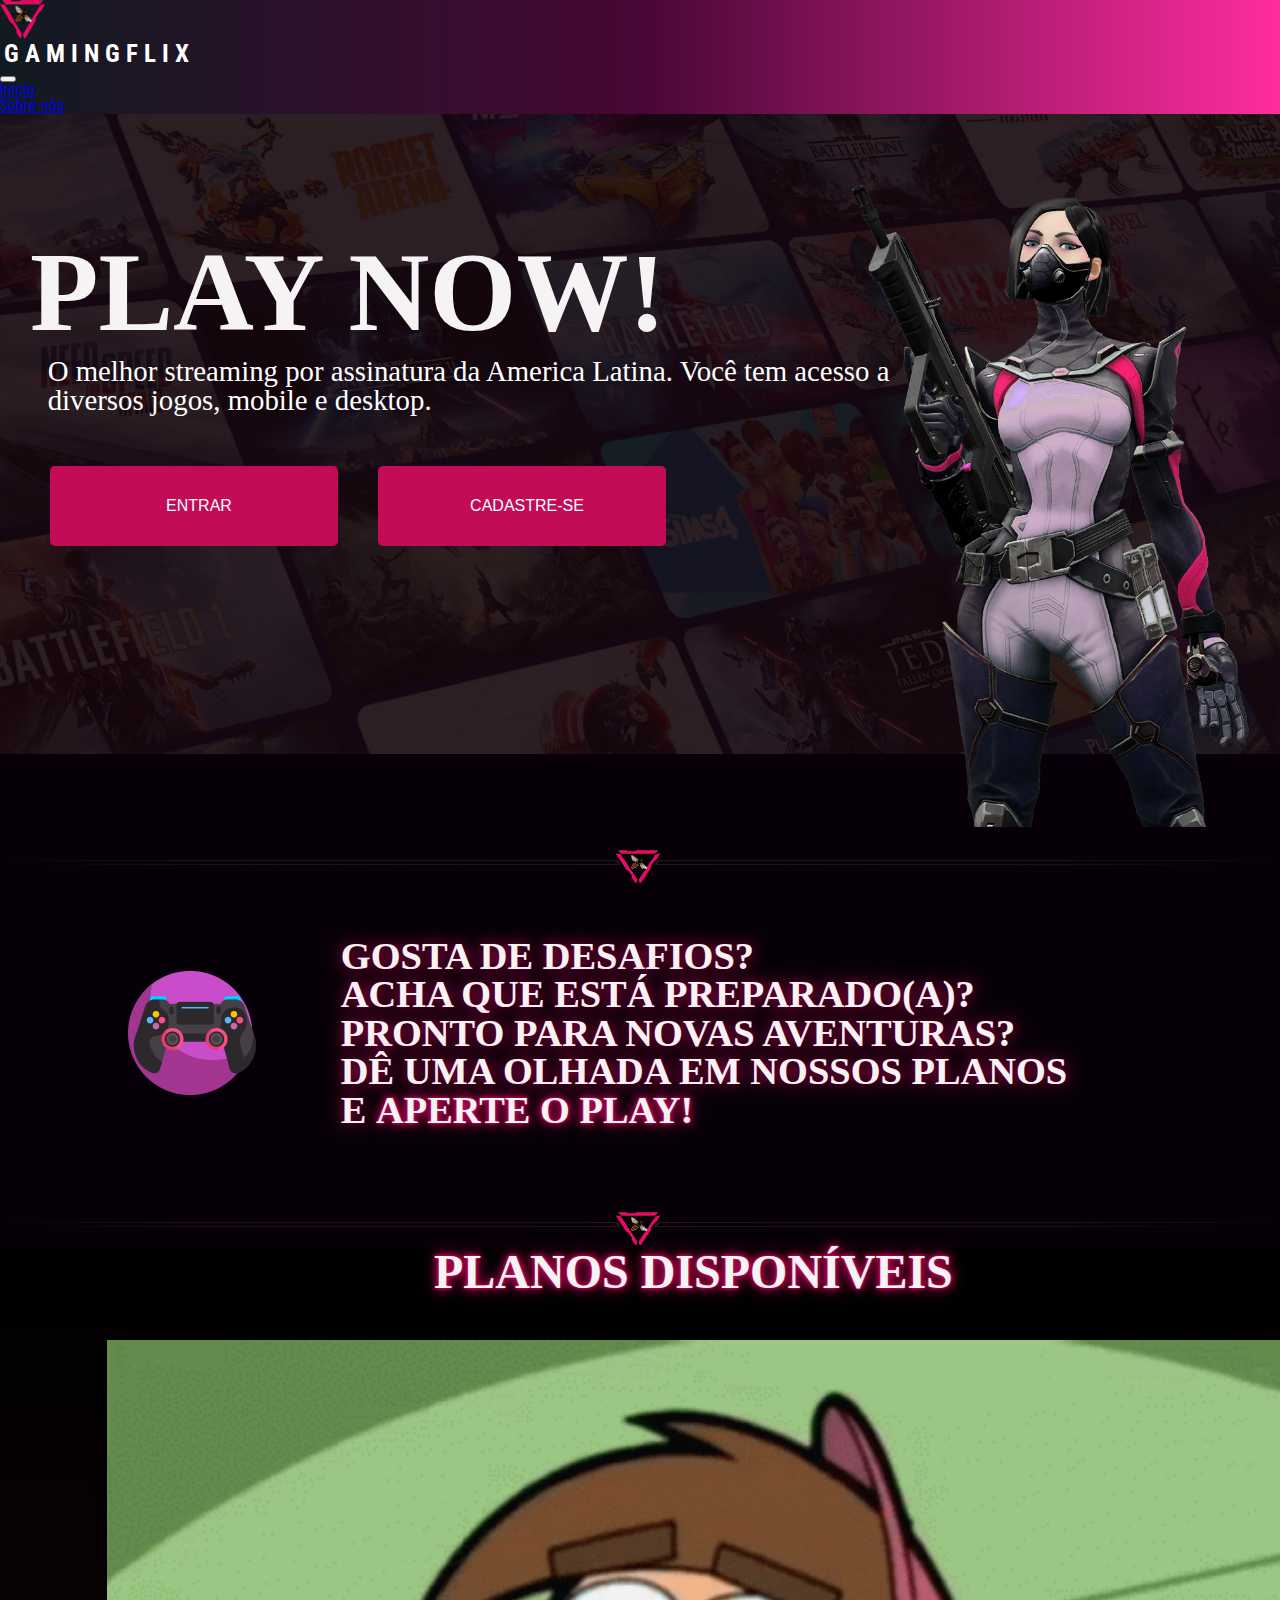
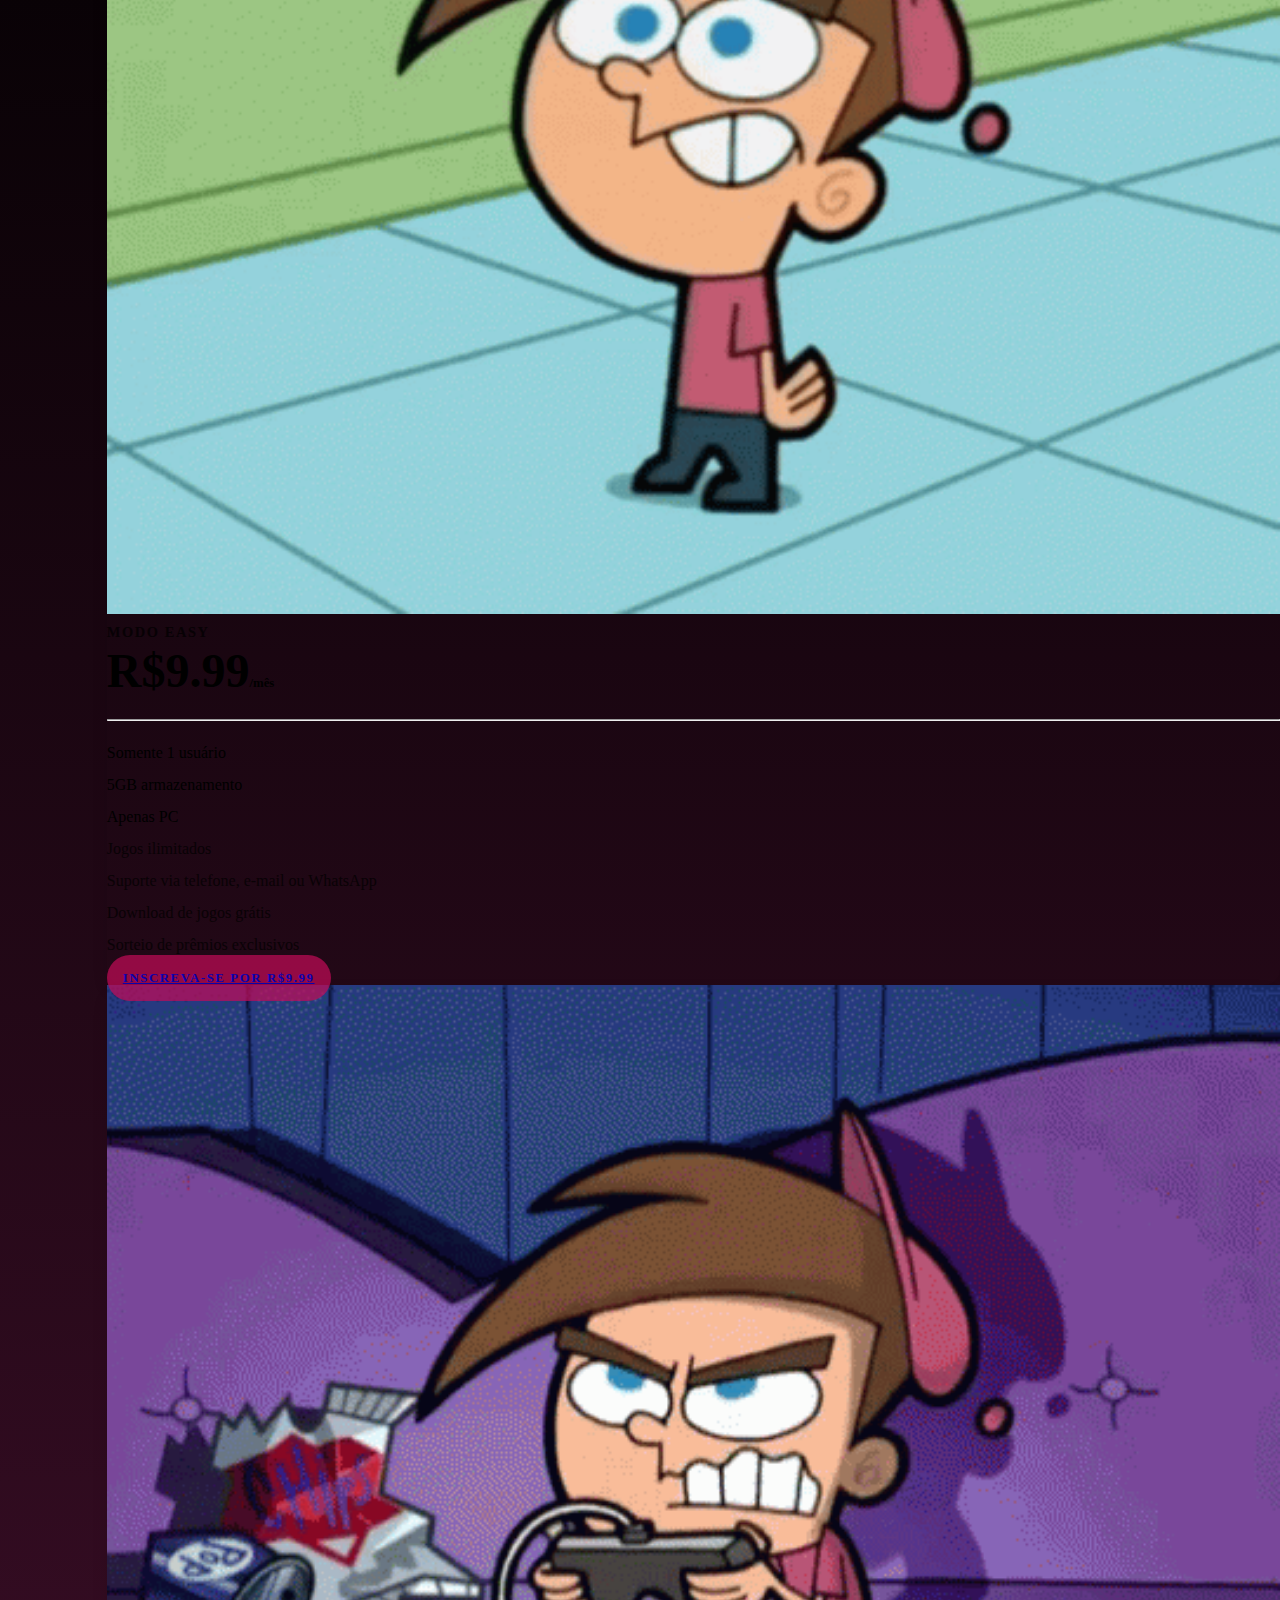
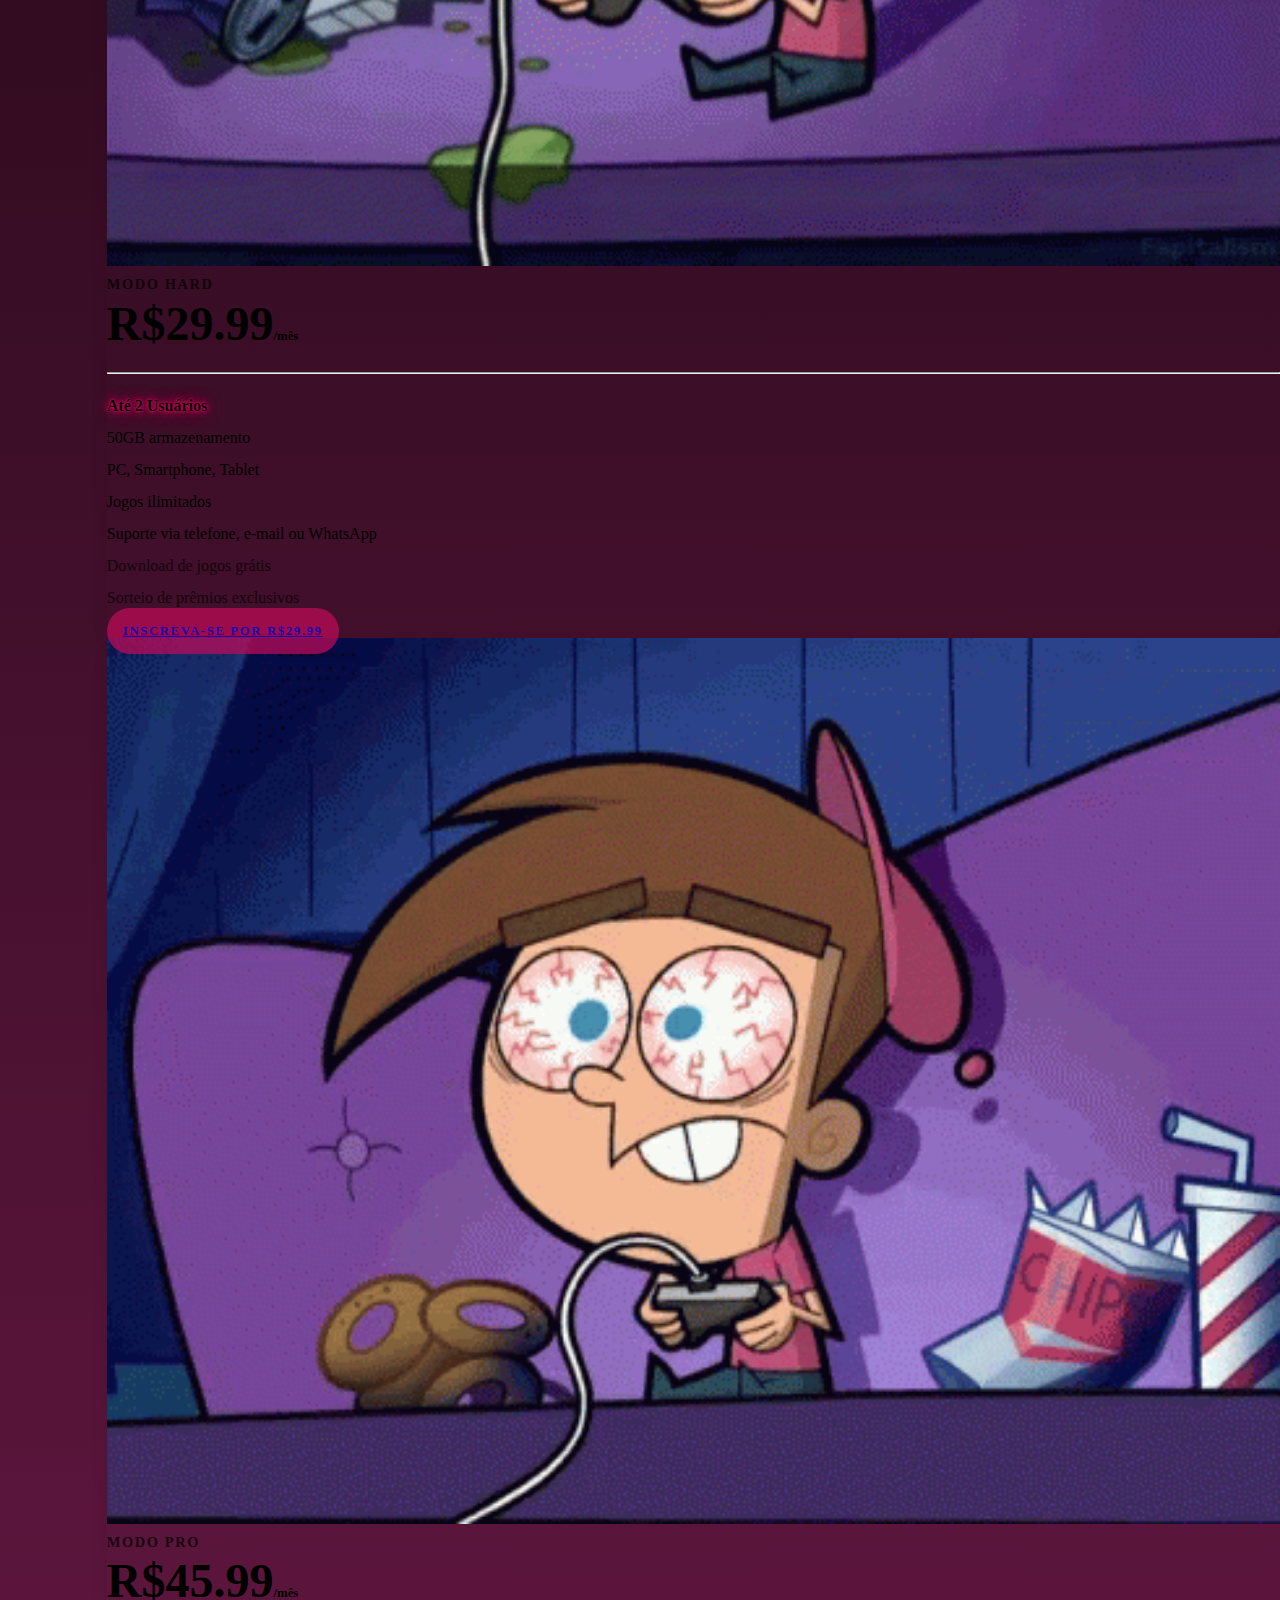
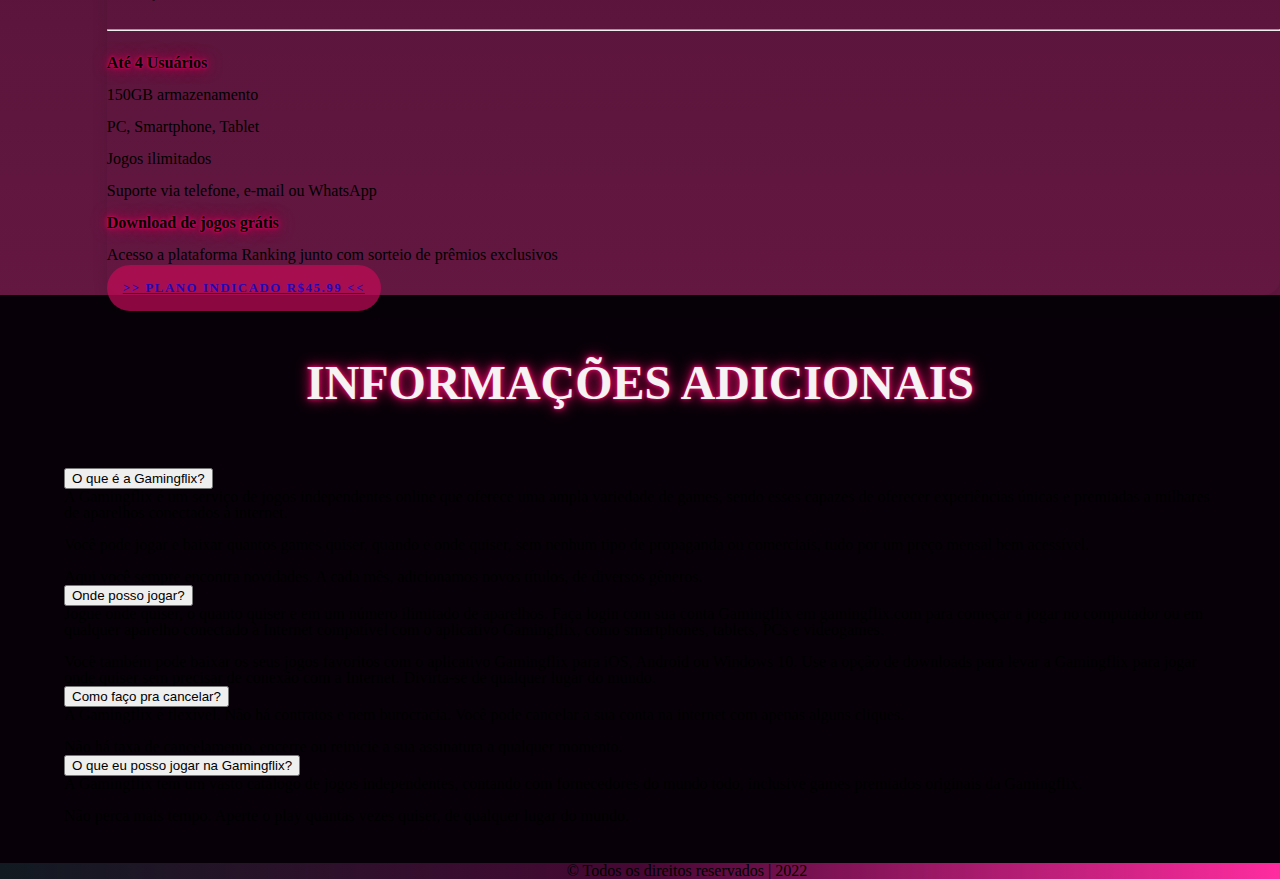
<file: index.html>
<!DOCTYPE html>
<html lang="en">
<head>
    <meta charset="UTF-8">
    <meta http-equiv="X-UA-Compatible" content="IE=edge">
    <meta name="viewport" content="width=device-width, initial-scale=1.0">
    <title>GAMINGFLIX</title>
    <link rel="icon" type="image" href="imagens/Logo.png">

    <link rel="stylesheet" href="https://use.fontawesome.com/releases/v5.15.4/css/all.css" integrity="sha384-DyZ88mC6Up2uqS4h/KRgHuoeGwBcD4Ng9SiP4dIRy0EXTlnuz47vAwmeGwVChigm" crossorigin="anonymous">

    <!-- 5.1 -->
    <link href="https://cdn.jsdelivr.net/npm/bootstrap@5.1.1/dist/css/bootstrap.min.css" rel="stylesheet"
        integrity="sha384-F3w7mX95PdgyTmZZMECAngseQB83DfGTowi0iMjiWaeVhAn4FJkqJByhZMI3AhiU" crossorigin="anonymous" />

    <script src="script/script.js" defer></script>
    <link rel="stylesheet" href="css/reset.css">
    <link rel="stylesheet" href="css/style.css">

</head>
<body>

    <header>
        <!-- Inicio Navbar -->
        <nav class="navbar navbar-expand-lg navbar-dark bg-dark">
            <div class="container-fluid">
              <img src="imagens/Logo.png" class="logo" width="45px" alt="" srcset="">
              <h3 style="color: white; font-size: 25px; padding-left: 4px;">G A M I N G F L I X</h3>
              
                <!-- <img src="logo2.png" width="80px" alt="" srcset=""></a> -->
    
              <!-- Referente ao menu Mobile -->
              <button class="navbar-toggler" type="button" data-bs-toggle="collapse" data-bs-target="#navbarNav" aria-controls="navbarNav" aria-expanded="false" aria-label="Toggle navigation">
                <span class="navbar-toggler-icon"></span>
              </button>
            <!-- Fim menu Mobile -->
    
              <div class="collapse navbar-collapse justify-content-end" id="navbarNav" >
                <ul class="navbar-nav">
                  <li class="nav-item item-menu">
                    <a class="nav-link" aria-current="page" href="index.html">Inicio</a>
                  </li>
                  <li class="nav-item item-menu">
                    <a class="nav-link" href="sobre.html" > Sobre nós</a>
                  </li>
    
                </ul>
              </div>
            </div>
          </nav>
          <!-- Fim Navbar -->

    
    </header>

    <main>
        <section class="principal">
            
          <div class="background">

                <div class="viper">
                    <img src="./imagens/viper.png" alt="" class="imgviper">
                </div>

                <div class="principalDescricao">
                    <div class="container">
                        <h1 class="display-1 titulo">PLAY NOW!</h1>
            
                        <p class="descricao">
                            O melhor streaming por assinatura da America Latina. Você tem acesso a diversos jogos, mobile e desktop. 
                        
                        </p><br><br>
            
                     <div class="botoes">
                        <button type="button" onclick="paginaLogin()" class="btn-change7 botao">
                        <i class="fas fa-play"></i> <i class="titulobotoes" style="font-size: 16px;">ENTRAR</i>
                        </button>
                        <button type="button" onclick="paginaCadastro()" class="btn-change7 botao"><a href="#"></a>
                        <i class="fas fa-rocket"></i> <i class="titulobotoes" style="font-size: 16px;">CADASTRE-SE</i>
                            
                        </button>
                     </div>
                   </div>       
                </div> 

          </div>

        </section>

        <br><br>
        <img src="imagens/separador.png" width="100%" class="separador">

        <section class="sectiondois">
           <!-- Texto descritivo, e banner de apresentação -->        
           <div class="main-container">
            <div class="img-corpo">
                <img id="img-texto" src="./imagens/game-icon.png">
            </div>
            <div class="texto-corpo">
                <h2>
                  GOSTA DE DESAFIOS? <br>
                  ACHA QUE ESTÁ PREPARADO(A)?<br>
                  PRONTO PARA NOVAS AVENTURAS? <br>
                  DÊ UMA OLHADA EM NOSSOS PLANOS<br> E <strong>APERTE O PLAY!</strong>
                </h2>
              </div>
            </div>
        </div>
        </section>

        <br><br>
        <img src="imagens/separador.png" width="100%">

        <section class="pricing py-5">
          <div class="container planosDisponiveis">

            <h2 class="planos">PLANOS DISPONÍVEIS</h2><br><br>
            <div class="row">
              <!-- Card Free -->
              <div class="col-lg-4">
                <div class="card mb-5 mb-lg-0">
                  <div class="card-body">
                    <img src="./imagens/easy.gif" width="100%" alt="" srcset="">
                    <h5 class="card-title text-muted text-uppercase text-center">MODO EASY</h5>
                    <h6 class="card-price text-center">R$9.99<span class="period">/mês</span></h6>
                    <hr>
                    <ul class="fa-ul">
                      <li><span class="fa-li"><i class="fas fa-check"></i></span>Somente 1 usuário</li>
                      <li><span class="fa-li"><i class="fas fa-check"></i></span>5GB armazenamento</li>
                      <li><span class="fa-li"><i class="fas fa-check"></i></span>Apenas PC</li>
                      <li class="text-muted"><span class="fa-li"><i class="fas fa-times"></i></span>Jogos ilimitados</li>
                      <li class="text-muted"><span class="fa-li"><i class="fas fa-times"></i></span>Suporte via telefone, e-mail ou WhatsApp</li>
                      <li class="text-muted"><span class="fa-li"><i class="fas fa-times"></i></span>Download de jogos grátis
                      </li>
                      <li class="text-muted"><span class="fa-li"><i class="fas fa-times"></i></span>Sorteio de prêmios exclusivos</li>
                    </ul>
                    <div class="d-grid">
                      <a href="IndexCadastro.html" class="btn btn-primary text-uppercase">INSCREVA-SE POR R$9.99</a>
                    </div>
                  </div>
                </div>
              </div>
              <!-- Card Plus -->
              <div class="col-lg-4">
                <div class="card mb-5 mb-lg-0">
                  <div class="card-body">

                    <img src="./imagens/medium.gif" width="100%" alt="" srcset="">

                    <h5 class="card-title text-muted text-uppercase text-center">MODO HARD</h5>
                    <h6 class="card-price text-center">R$29.99<span class="period">/mês</span></h6>
                    <hr>
                    <ul class="fa-ul">
                      <li><span class="fa-li"><i class="fas fa-check"></i></span><strong>Até 2 Usuários</strong></li>
                      <li><span class="fa-li"><i class="fas fa-check"></i></span>50GB armazenamento</li>
                      <li><span class="fa-li"><i class="fas fa-check"></i></span>PC, Smartphone, Tablet</li>
                      <li><span class="fa-li"><i class="fas fa-check"></i></span>Jogos ilimitados</li>
                      <li><span class="fa-li"><i class="fas fa-check"></i></span>Suporte via telefone, e-mail ou WhatsApp</li>
                      <li class="text-muted"><span class="fa-li"><i class="fas fa-times"></i></i></span>Download de jogos grátis</li>
                      <li class="text-muted"><span class="fa-li"><i class="fas fa-times"></i></span>Sorteio de prêmios exclusivos</li>
                    </ul>
                    <div class="d-grid">
                      <a href="IndexCadastro.html" class="btn btn-primary text-uppercase">INSCREVA-SE POR R$29.99</a>
                    </div>
                  </div>
                </div>
              </div>
              <!-- Card Pro -->
              <div class="col-lg-4">
                <div class="card">
                  <div class="card-body">
                    
                    <img src="./imagens/hard.gif" width="100%" alt="" srcset="">

                    <h5 class="card-title text-muted text-uppercase text-center">MODO PRO</h5>
                    <h6 class="card-price text-center">R$45.99<span class="period">/mês</span></h6>
                    <hr>
                    <ul class="fa-ul">
                      <li><span class="fa-li"><i class="fas fa-check"></i></span><strong>Até 4 Usuários</strong>
                      </li>
                      <li><span class="fa-li"><i class="fas fa-check"></i></span>150GB armazenamento</li>
                      <li><span class="fa-li"><i class="fas fa-check"></i></span>PC, Smartphone, Tablet</li>
                      <li><span class="fa-li"><i class="fas fa-check"></i></span>Jogos ilimitados</li>
                      <li><span class="fa-li"><i class="fas fa-check"></i></span>Suporte via telefone, e-mail ou WhatsApp</li>
                      <li><span class="fa-li"><i class="fas fa-check"></i></span><strong>Download de jogos grátis</strong></li>
                      <li><span class="fa-li"><i class="fas fa-check"></i></span>Acesso a plataforma Ranking junto com sorteio de prêmios exclusivos</li>
                    </ul>
                    <div class="d-grid">
                      <a href="IndexCadastro.html" class="btn btn-primary text-uppercase"> >> PLANO INDICADO R$45.99 <<</a>
                    </div>
                  </div>
                </div>
              </div>
            </div>
          </div>
        </section>

        <section class="detalhes">
          <h2 class="planos infoAdicionais">INFORMAÇÕES ADICIONAIS</h2><br><br>
          <br>
            <div class="accordion-item">
                <h2 class="accordion-header" id="flush-headingOne">
                    <button class="accordion-button collapsed" type="button" data-bs-toggle="collapse"
                        data-bs-target="#flush-collapseOne" aria-expanded="false" aria-controls="flush-collapseOne">
                        O que é a Gamingflix?
                    </button>
                </h2>
                <div id="flush-collapseOne" class="accordion-collapse collapse" aria-labelledby="flush-headingOne"
                    data-bs-parent="#accordionFlushExample">
                    <div class="accordion-body">
                        A Gamingflix é um serviço de jogos independentes online que oferece uma
                        ampla variedade de games, sendo esses capazes de oferecer experiências únicas e premiadas a
                        milhares de aparelhos conectados à internet.<br><br>
                        Você pode jogar e baixar quantos games quiser, quando e onde quiser, sem nenhum tipo de propaganda ou
                        comerciais, tudo por um preço mensal bem acessível.<br><br>
                        Aqui você sempre encontra novidades. A cada mês, adicionamos novos títulos, de diversos gêneros.
                    </div>
                </div>
            </div>
            <div class="accordion-item">
                <h2 class="accordion-header" id="flush-headingTwo">
                    <button class="accordion-button collapsed" type="button" data-bs-toggle="collapse"
                        data-bs-target="#flush-collapseTwo" aria-expanded="false" aria-controls="flush-collapseTwo">
                        Onde posso jogar?
                    </button>
                </h2>
                <div id="flush-collapseTwo" class="accordion-collapse collapse" aria-labelledby="flush-headingTwo"
                    data-bs-parent="#accordionFlushExample">
                    <div class="accordion-body">
                        Jogue onde quiser, o quanto quiser e em um número ilimitado de
                        aparelhos. Faça login com sua conta Gamingflix em gamingflix.com para
                        começar a jogar no computador ou em qualquer aparelho conectado
                        à Internet compatível com o aplicativo Gamingflix, como smartphones,
                        tablets, PCs e videogames.<br><br>
                        Você também pode baixar os seus jogos favoritos
                        com o aplicativo Gamingflix para iOS, Android ou Windows 10. 
                        Use a opção de downloads para levar a Gamingflix para jogar onde quiser
                        sem precisar de conexão com a Internet. Divirta-se de qualquer lugar do mundo.
                    </div>
                </div>
            </div>
            <div class="accordion-item">
                <h2 class="accordion-header" id="flush-headingThree">
                    <button class="accordion-button collapsed" type="button" data-bs-toggle="collapse"
                        data-bs-target="#flush-collapseThree" aria-expanded="false" aria-controls="flush-collapseThree">
                        Como faço pra cancelar?
                    </button>
                </h2>
                <div id="flush-collapseThree" class="accordion-collapse collapse" aria-labelledby="flush-headingThree"
                    data-bs-parent="#accordionFlushExample">
                    <div class="accordion-body">
                        A Gamingflix é flexível. Não há contratos e nem burocracia. Você pode
                        cancelar a sua conta na internet com apenas alguns cliques.<br><br>
                        Não há taxa de cancelamento, encerre ou reinicie a sua
                        assinatura a qualquer momento.
                    </div>
                </div>
            </div>

            <div class="accordion-item">
                <h2 class="accordion-header">
                    <button class="accordion-button collapsed" type="button" data-bs-toggle="collapse"
                        data-bs-target="#flush-collapseFour" aria-expanded="false" aria-controls="flush-collapseThree">
                        O que eu posso jogar na Gamingflix?
                    </button>
                </h2>
                <div id="flush-collapseFour" class="accordion-collapse collapse" aria-labelledby="flush-headingFour"
                    data-bs-parent="#accordionFlushExample">
                    <div class="accordion-body">
                        A Gamingflix tem um vasto catálogo de jogos independentes, contando com fornecedores do mundo todo, inclusive
                        games premiados originais da Gamingflix.<br><br>
                        Não perca mais tempo. Aperte o play quantas vezes quiser, de qualquer lugar do mundo.
                    </div>
                </div>
            </div>

        </section>

    </main>

    <footer class="bg-dark text-center text-white" style="background-image: linear-gradient(to left,#ff2ca0,#470734,#111A21);">
      <!-- Grid container -->
      <div class="container p-4 pb-0">
        <!-- Section: Social media -->
        <section class="mb-4">
          <!-- Facebook -->
          <a
            class="btn btn-primary btn-floating m-1"
            style="background-color: #3b5998;"
            href="https://www.facebook.com/resilia.br/"
            role="button"
            ><i class="fab fa-facebook-f"></i
          ></a>
    
          <!-- Twitter -->
          <a
            class="btn btn-primary btn-floating m-1"
            style="background-color: #55acee;"
            href="https://twitter.com/resilia_br"
            role="button"
            ><i class="fab fa-twitter"></i
          ></a>
          <!-- Instagram -->
          <a
            class="btn btn-primary btn-floating m-1"
            style="background-color: #ac2b76;"
            href="https://www.instagram.com/resilia.br/"
            role="button"
            ><i class="fab fa-instagram"></i
          ></a>
          <!-- Linkedin -->
          <a
            class="btn btn-primary btn-floating m-1"
            style="background-color: #0082ca;"
            href="https://www.linkedin.com/school/resilia-educacao/people/"
            role="button"
            ><i class="fab fa-linkedin-in"></i
          ></a>
          

            
        </section>

        © Todos os direitos reservados | 2022
        <!-- Section: Social media -->
      </div>
    
    
    </footer>
    

    <!-- Bootstrap 5.1 -->
    <script src="https://cdn.jsdelivr.net/npm/@popperjs/core@2.9.3/dist/umd/popper.min.js"
    integrity="sha384-W8fXfP3gkOKtndU4JGtKDvXbO53Wy8SZCQHczT5FMiiqmQfUpWbYdTil/SxwZgAN"
    crossorigin="anonymous"></script>
    <script src="https://cdn.jsdelivr.net/npm/bootstrap@5.1.1/dist/js/bootstrap.min.js"
    integrity="sha384-skAcpIdS7UcVUC05LJ9Dxay8AXcDYfBJqt1CJ85S/CFujBsIzCIv+l9liuYLaMQ/"
    crossorigin="anonymous"></script>
</body>
</html>
</file>
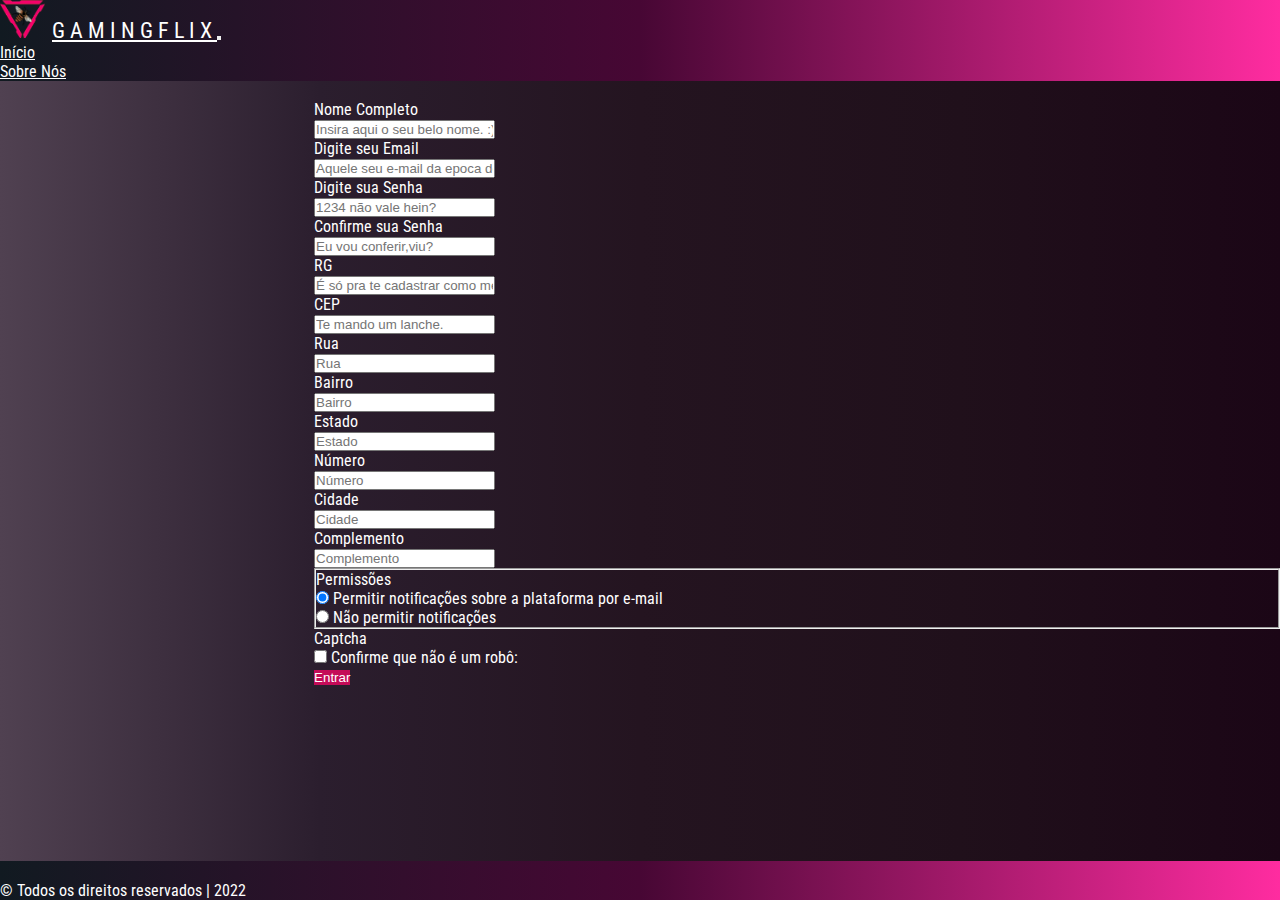
<file: IndexCadastro.html>
<!DOCTYPE html>
<html lang="pt-br">
<head>
    <meta charset="UTF-8">
    <meta http-equiv="X-UA-Compatible" content="IE=edge">
    <meta name="viewport" content="width=device-width, initial-scale=1.0">
    <link rel="preconnect" href="https://fonts.googleapis.com">
    <link rel="preconnect" href="https://fonts.gstatic.com" crossorigin>
    <link href="https://fonts.googleapis.com/css2?family=Roboto+Condensed&display=swap" rel="stylesheet">
    <script src="https://cdn.jsdelivr.net/npm/@popperjs/core@2.10.2/dist/umd/popper.min.js"
      integrity="sha384-7+zCNj/IqJ95wo16oMtfsKbZ9ccEh31eOz1HGyDuCQ6wgnyJNSYdrPa03rtR1zdB"
      crossorigin="anonymous"></script>
    <script src="https://cdn.jsdelivr.net/npm/bootstrap@5.1.3/dist/js/bootstrap.min.js"
      integrity="sha384-QJHtvGhmr9XOIpI6YVutG+2QOK9T+ZnN4kzFN1RtK3zEFEIsxhlmWl5/YESvpZ13"
      crossorigin="anonymous"></script>
      <link rel="stylesheet" href="https://use.fontawesome.com/releases/v5.15.4/css/all.css" integrity="sha384-DyZ88mC6Up2uqS4h/KRgHuoeGwBcD4Ng9SiP4dIRy0EXTlnuz47vAwmeGwVChigm" crossorigin="anonymous"> 
    <link rel="stylesheet" href="https://stackpath.bootstrapcdn.com/bootstrap/4.1.3/css/bootstrap.min.css" integrity="sha384-MCw98/SFnGE8fJT3GXwEOngsV7Zt27NXFoaoApmYm81iuXoPkFOJwJ8ERdknLPMO" crossorigin="anonymous">
    <script src="script/cadastro.js"defer></script>
    <link rel="stylesheet" href="css/cadastro.css">
    <link rel="icon" href="imagens/logo.png">
    <title>Cadastre-se | GamingFlix</title>
</head>

<body>
  <!-- Inicio Navbar -->
  <nav class="navbar navbar-expand-lg navbar-dark bg-aqua">
    <div class="container-fluid">
      <img src="imagens/Logo.png" width="45px" alt="" srcset=""></a>
      <a class="navbar-brand" href="#">G A M I N G F L I X </a>
      <!-- Referente ao menu Mobile -->
      <button class="navbar-toggler" type="button" data-bs-toggle="collapse" data-bs-target="#navbarNav"
        aria-controls="navbarNav" aria-expanded="false" aria-label="Toggle navigation">
        <span class="navbar-toggler-icon"></span>
      </button>
      <!-- Fim menu Mobile -->
      <div class="collapse navbar-collapse justify-content-end" id="navbarNav">
        <ul class="navbar-nav">
          <li class="nav-item item-menu">
            <a class="nav-link" aria-current="page" href="index.html">Início</a>
          </li>
          <li class="nav-item item-menu">
            <a class="nav-link" href="sobre.html">Sobre Nós</a>
          </li>
        </ul>
      </div>
    </div>
  </nav>
  <!-- Fim Navbar -->
</br>
<form name="form">
  <div class="form-group row">
    <label for="inputname" class="col-sm-2 col-form-label">Nome Completo</label>
    <div class="col-sm-6">
      <input type="text" name="nome" id= "noome" class="form-control" onblur="validaNome(form.nome)" placeholder="Insira aqui o seu belo nome. :)">
      <div id="msgNome"></div>
    </div>
  </div>
  <div class="form-group row">
    <label for="inputEmail3" class="col-sm-2 col-form-label">Digite seu Email</label>
    <div class="col-sm-6">
      <input type="email" name="email" class="form-control" onblur="validaEmail(form.email)"placeholder="Aquele seu e-mail da epoca do Orkut">
      <div id="msgEmail"></div>
    </div>
  </div>
  <div class="form-group row">
    <label for="inputPassword3" class="col-sm-2 col-form-label">Digite sua Senha</label>
    <div class="col-sm-6">
      <input type="password" name="senha" id= "senha1" class="form-control" onblur="validaSenha1(form.senha)" placeholder="1234 não vale hein?">
      <div id="msgSenha1"></div>
    </div>
  </div>
  <div class="form-group row">
    <label for="inputPassword3" class="col-sm-2 col-form-label">Confirme sua Senha</label>
      <div class="col-sm-6">
        <input type="password" name="senha" id="senha2" class="form-control" onblur="comparaSenha(form.senha)" placeholder="Eu vou conferir,viu?">
        <div id="msgSenha2"></div>
        <div id="msgSenha3"></div>
      </div>
  </div>
  <div class="form-group row">
    <label for="inputnumber" class="col-sm-2 col-form-label">RG</label>
    <div class="col-sm-6">
      <input type="text" name="rg" maxlength="10" id="rg"class="form-control" placeholder="É só pra te cadastrar como mesário. Brincadeirinha!(Ou não..)">
      <div id="msgRG"></div>
    </div>
  </div>
<div class="form-group row">
    <label for="inputText" class="col-sm-2 col-form-label">CEP</label>
    <div class="col-sm-3">
      <input type="text" maxlength="9" name="cep" id="cep" class="form-control" placeholder="Te mando um lanche.">
      <div id="msgCEP"></div>
    </div>
    <label for="inputText" class="col-sm-1 col-form-label">Rua</label>
    <div class="col-sm-2">
      <input type="text" class="form-control" id="logradouro" placeholder="Rua">
    </div>
  </div>
  <div class="form-group row">
    <label for="inputText" class="col-sm-2 col-form-label">Bairro</label>
    <div class="col-sm-3">
      <input type="text" class="form-control" id="bairro" placeholder="Bairro">
    </div>
    <label for="inputText" class="col-sm-0 col-form-label">Estado</label>
    <div class="col-sm-1">
      <input type="text" class="form-control" id="uf" placeholder="Estado">
    </div>
    <label for="inputnumber" class="col-sm-0 col-form-label" >Número</label>
    <div class="col-sm-1">
      <input type="number" class="form-control"  id="numero" placeholder="Número">
    </div>
  </div>
  <div class="form-group row">
  <label for="inputText" class="col-sm-2 col-form-label">Cidade</label>
    <div class="col-sm-3">
      <input type="text" class="form-control" id="localidade"placeholder="Cidade">
    </div>
    <label for="inputText" class="col-sm-0 col-form-label">Complemento</label>
    <div class="col-sm-2.2">
      <input type="text" class="form-control" id="complemento" placeholder="Complemento">
    </div>
  </div>
  <fieldset class="form-group">
    <div class="row">
      <legend class="col-form-label col-sm-2 pt-0">Permissões</legend>
      <div class="col-sm-10">
        <div class="form-check">
          <input class="form-check-input" type="radio" name="gridRadios" id="gridRadios1" value="opcao1" checked>
          <label class="form-check-label" for="gridRadios1">
            Permitir notificações sobre a plataforma por e-mail
          </label>
        </div>
        <div class="form-check">
          <input class="form-check-input" type="radio" name="gridRadios" id="gridRadios2" value="opcao2">
          <label class="form-check-label" for="gridRadios2">
           Não permitir notificações
          </label>
        </div>
      </div>
    </div>
  </fieldset>
  <div class="form-group row">
    <div class="col-sm-2">Captcha</div>
    <div class="col-sm-10">
      <div class="form-check required">
        <input class="form-check-input" type="checkbox" id="gridCheck1">
        <label class="form-check-label" for="gridCheck1">
          Confirme que não é um robô:
        </label>
      </div>
    </div>
  </div>
  <div class="form-group row">
    <div class="col-sm-10">
      <button type="submit" class="btn btn-dark">Entrar</button>
    </div>
  </div>
</form>


<footer class="bg-transparent text-center text-white" style="background-image: linear-gradient(to left,#ff2ca0,#470734,#111A21);">
  <!-- Grid container -->
  <div class="container p-4 pb-0">
      <!-- Section: Social media -->
      <section class="mb-4">
          <!-- Facebook -->
          <a class="btn btn-primary btn-floating m-1" style="background-color: #3b5998;" href="https://www.facebook.com/resilia.br/"
              role="button"><i class="fab fa-facebook-f"></i></a>

          <!-- Twitter -->
          <a class="btn btn-primary btn-floating m-1" style="background-color: #55acee;" href="https://twitter.com/resilia_br"
              role="button"><i class="fab fa-twitter"></i></a>
          <!-- Instagram -->
          <a class="btn btn-primary btn-floating m-1" style="background-color: #ac2bac;" href="https://www.instagram.com/resilia.br/"
              role="button"><i class="fab fa-instagram"></i></a>
          <!-- Linkedin -->
          <a class="btn btn-primary btn-floating m-1" style="background-color: #0082ca;" href="https://www.linkedin.com/school/resilia-educacao/people/"
              role="button"><i class="fab fa-linkedin-in"></i></a>
          <!-- Github -->
          <a class="btn btn-primary btn-floating m-1" style="background-color: #333333;" href="https://www.linkedin.com/school/resilia-educacao/people/"
              role="button"><i class="fab fa-github"></i></a>
      </section>

      © Todos os direitos reservados | 2022<br>

      <!-- Section: Social media -->
  </div>
</footer>
    
</body>
</html>
</file>
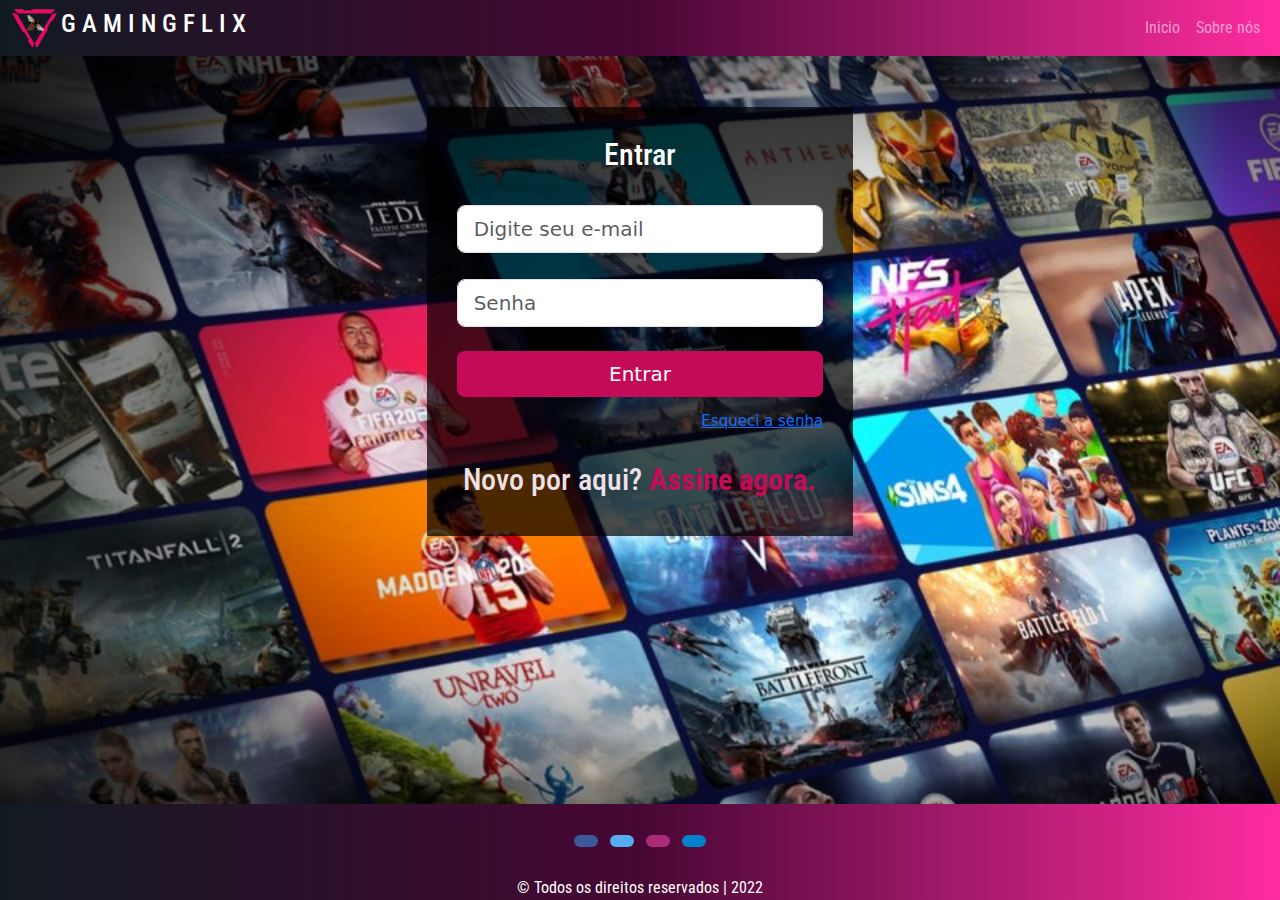
<file: IndexLogin.html>
<!DOCTYPE html>
<html lang="pt-br">
<head>
    <meta charset="UTF-8">
    <meta http-equiv="X-UA-Compatible" content="IE=edge">
    <meta name="viewport" content="width=device-width, initial-scale=1.0">
    <link rel="icon" href="imagens/Logo.png">
    <link rel="preconnect" href="https://fonts.googleapis.com">
    <link rel="preconnect" href="https://fonts.gstatic.com" crossorigin>
    <link href="https://fonts.googleapis.com/css2?family=Roboto+Condensed&display=swap" rel="stylesheet">
    <link rel="stylesheet" href="https://cdn.jsdelivr.net/npm/bootstrap@5.1.3/dist/css/bootstrap.min.css">
    <link rel="stylesheet" href="https://use.fontawesome.com/releases/v5.15.4/css/all.css" integrity="sha384-DyZ88mC6Up2uqS4h/KRgHuoeGwBcD4Ng9SiP4dIRy0EXTlnuz47vAwmeGwVChigm" crossorigin="anonymous">
    <link rel="stylesheet" href="css/stylelogin.css">
    <script src="script/validaemailLogin.js" defer></script>
    <script src="script/script.js" defer></script>
    <title>Entrar | Gamingflix</title>
</head>
<body class="bg-jogos">
    

    <header>
        <!-- Inicio Navbar -->
        <nav class="navbar navbar-expand-lg navbar-dark bg-dark">
            <div class="container-fluid">
              <img src="imagens/Logo.png" class="logo" width="45px" alt="" srcset="">
              <h3 style="color: white; font-size: 25px; padding-left: 4px;">G A M I N G F L I X</h3>
              
                <!-- <img src="logo2.png" width="80px" alt="" srcset=""></a> -->
    
              <!-- Referente ao menu Mobile -->
              <button class="navbar-toggler" type="button" data-bs-toggle="collapse" data-bs-target="#navbarNav" aria-controls="navbarNav" aria-expanded="false" aria-label="Toggle navigation">
                <span class="navbar-toggler-icon"></span>
              </button>
            <!-- Fim menu Mobile -->
    
              <div class="collapse navbar-collapse justify-content-end" id="navbarNav" >
                <ul class="navbar-nav">
                  <li class="nav-item item-menu">
                    <a class="nav-link" aria-current="page" href="index.html">Inicio</a>
                  </li>
                  <li class="nav-item item-menu">
                    <a class="nav-link" href="sobre.html">Sobre nós</a>
                  </li>
    
                </ul>
              </div>
            </div>
          </nav>
          <!-- Fim Navbar -->
    </header>

    </div>
    <div id="caixa_login" class="col-4 offset-4 divcaixa">
            <h2 class="text-white">Entrar</h2>
        </br>
        <form name="form" class="form">
            <input type="email" name="email" class="form-control form-control-lg" onblur="validaEmail(form.email)"placeholder="Digite seu e-mail">
            <div id="msgemail"></div>
            </br>
            <input type="password" 
            class="form-control form-control-lg" 
            placeholder="Senha"/>
            </br>
           
            <button class="btn btn-lg btn-control btn-danger col-12 botao"> <a href="home.html" style="text-decoration: none; color: white;">Entrar</a></button>
        
                <h3 class="esqueceusenha"><a href="recuperar.html">Esqueci a senha</a></h3>
        </br>
            <h2>Novo por aqui? <a class= "assineagora" href="IndexCadastro.html"><strong>Assine agora.</strong></a></h2>
    </form>  
    </div>
</br>
</br>
</br>

<footer class="bg-dark text-center text-white footer" style="background-image: linear-gradient(to left,#ff2ca0,#470734,#111A21);">
    <!-- Grid container -->
    <div class="container p-4 pb-0">
      <!-- Section: Social media -->
      <section class="mb-4 icones" >
        <!-- Facebook -->
        <a
          class="btn btn-primary btn-floating m-1"
          style="background-color: #3b5998;"
          href="https://www.facebook.com/resilia.br/"
          role="button"
          ><i class="fab fa-facebook-f"></i
        ></a>
  
        <!-- Twitter -->
        <a
          class="btn btn-primary btn-floating m-1"
          style="background-color: #55acee;"
          href="https://twitter.com/resilia_br"
          role="button"
          ><i class="fab fa-twitter"></i
        ></a>
        <!-- Instagram -->
        <a
          class="btn btn-primary btn-floating m-1"
          style="background-color: #ac2b76;"
          href="https://www.instagram.com/resilia.br/"
          role="button"
          ><i class="fab fa-instagram"></i
        ></a>
        <!-- Linkedin -->
        <a
          class="btn btn-primary btn-floating m-1"
          style="background-color: #0082ca;"
          href="https://www.linkedin.com/school/resilia-educacao/people/"
          role="button"
          ><i class="fab fa-linkedin-in"></i
        ></a>
        
      </section>

      © Todos os direitos reservados | 2022
      <!-- Section: Social media -->
    </div>
  
  
  </footer>


</body>
</html>
</file>
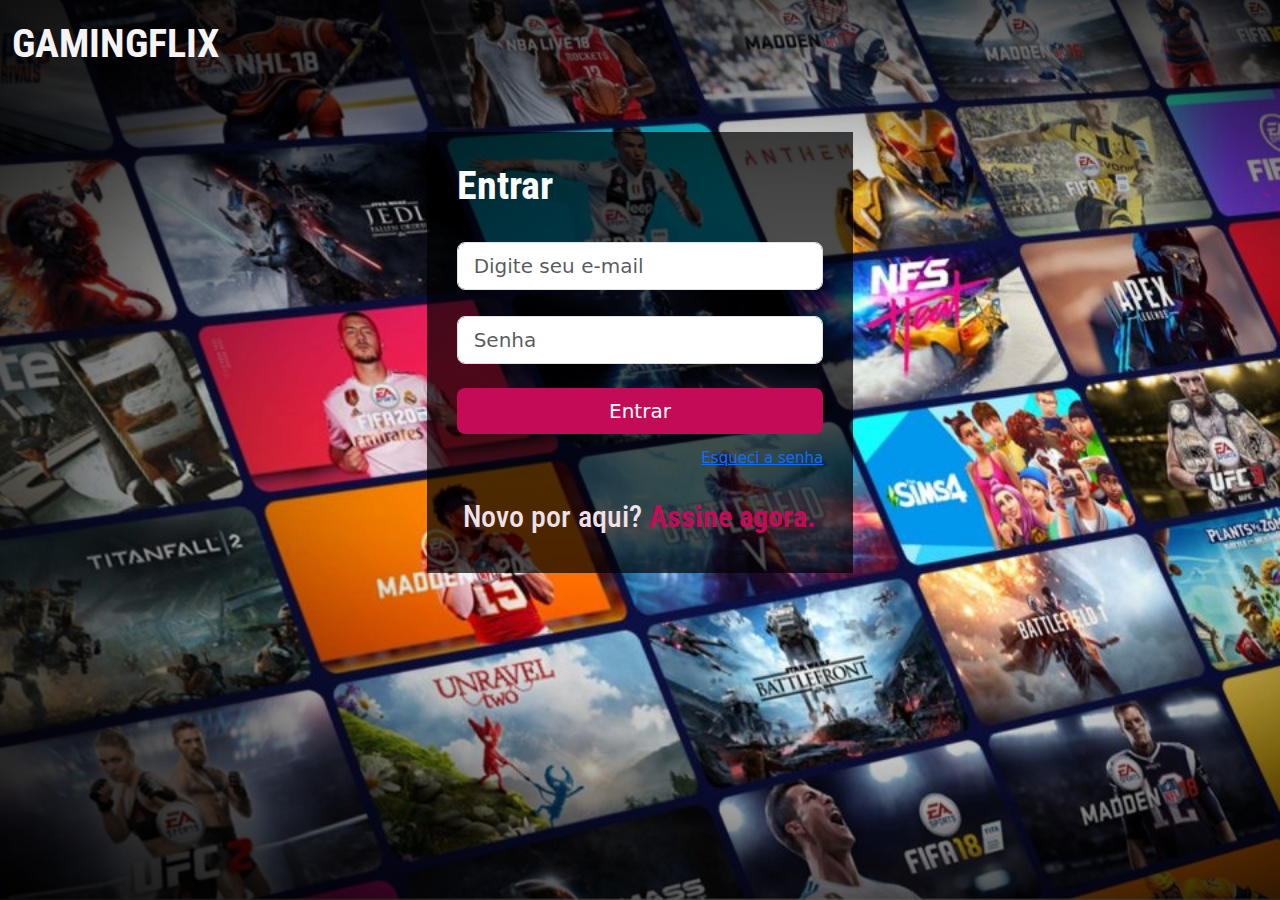
<file: login.html>
<!DOCTYPE html>
<html lang="pt-br">
<head>
    <meta charset="UTF-8">
    <meta http-equiv="X-UA-Compatible" content="IE=edge">
    <meta name="viewport" content="width=device-width, initial-scale=1.0">
    <link rel="icon" href="imagens/Logo.png">
    <link rel="preconnect" href="https://fonts.googleapis.com">
    <link rel="preconnect" href="https://fonts.gstatic.com" crossorigin>
    <link href="https://fonts.googleapis.com/css2?family=Roboto+Condensed&display=swap" rel="stylesheet">
    <link rel="stylesheet" href="https://cdn.jsdelivr.net/npm/bootstrap@5.1.3/dist/css/bootstrap.min.css">
    <link rel="stylesheet" href="https://use.fontawesome.com/releases/v5.15.4/css/all.css" integrity="sha384-DyZ88mC6Up2uqS4h/KRgHuoeGwBcD4Ng9SiP4dIRy0EXTlnuz47vAwmeGwVChigm" crossorigin="anonymous">
    <link rel="stylesheet" href="css/stylelogin.css">
    <script src="script/validaemailLogin.js" defer></script>


    <title>Entrar - Gamingflix</title>
</head>
<body class="bg-jogos">
    <div class="container-fluid">
        <header class="row">
        <h1 class="titulo">GAMINGFLIX</h1>
        </header>
    </div>
    <div id="caixa_login" class="col-4 offset-4">
            <h1 class="text-white"><strong>Entrar</strong></h1>
        </br>
        <form name="form">
            <input type="email" 
            name="email"
            class="form-control form-control-lg" 
            onblur="validaEmail(form.email)"
            placeholder="Digite seu e-mail">
            <div id="msgemail"></div>
            </br>
            <input type="password" 
            class="form-control form-control-lg" 
            placeholder="Senha"/>
            </br>
            <button class="btn btn-lg btn-control btn-danger col-12 text-truncate mx-auto botao"> 
                <a href="home.html" style="text-decoration: none; color: white;">Entrar</a></button>
        
                <h3 class="esqueceusenha"><a href="recuperar.html">Esqueci a senha</a></h3>
        </br>
            <h2>Novo por aqui? <a class= "assineagora" href="IndexCadastro.html"><strong>Assine agora.</strong></a></h2>
    </form>  
    </div>
</br>
</br>
</body>
</html>
</file>
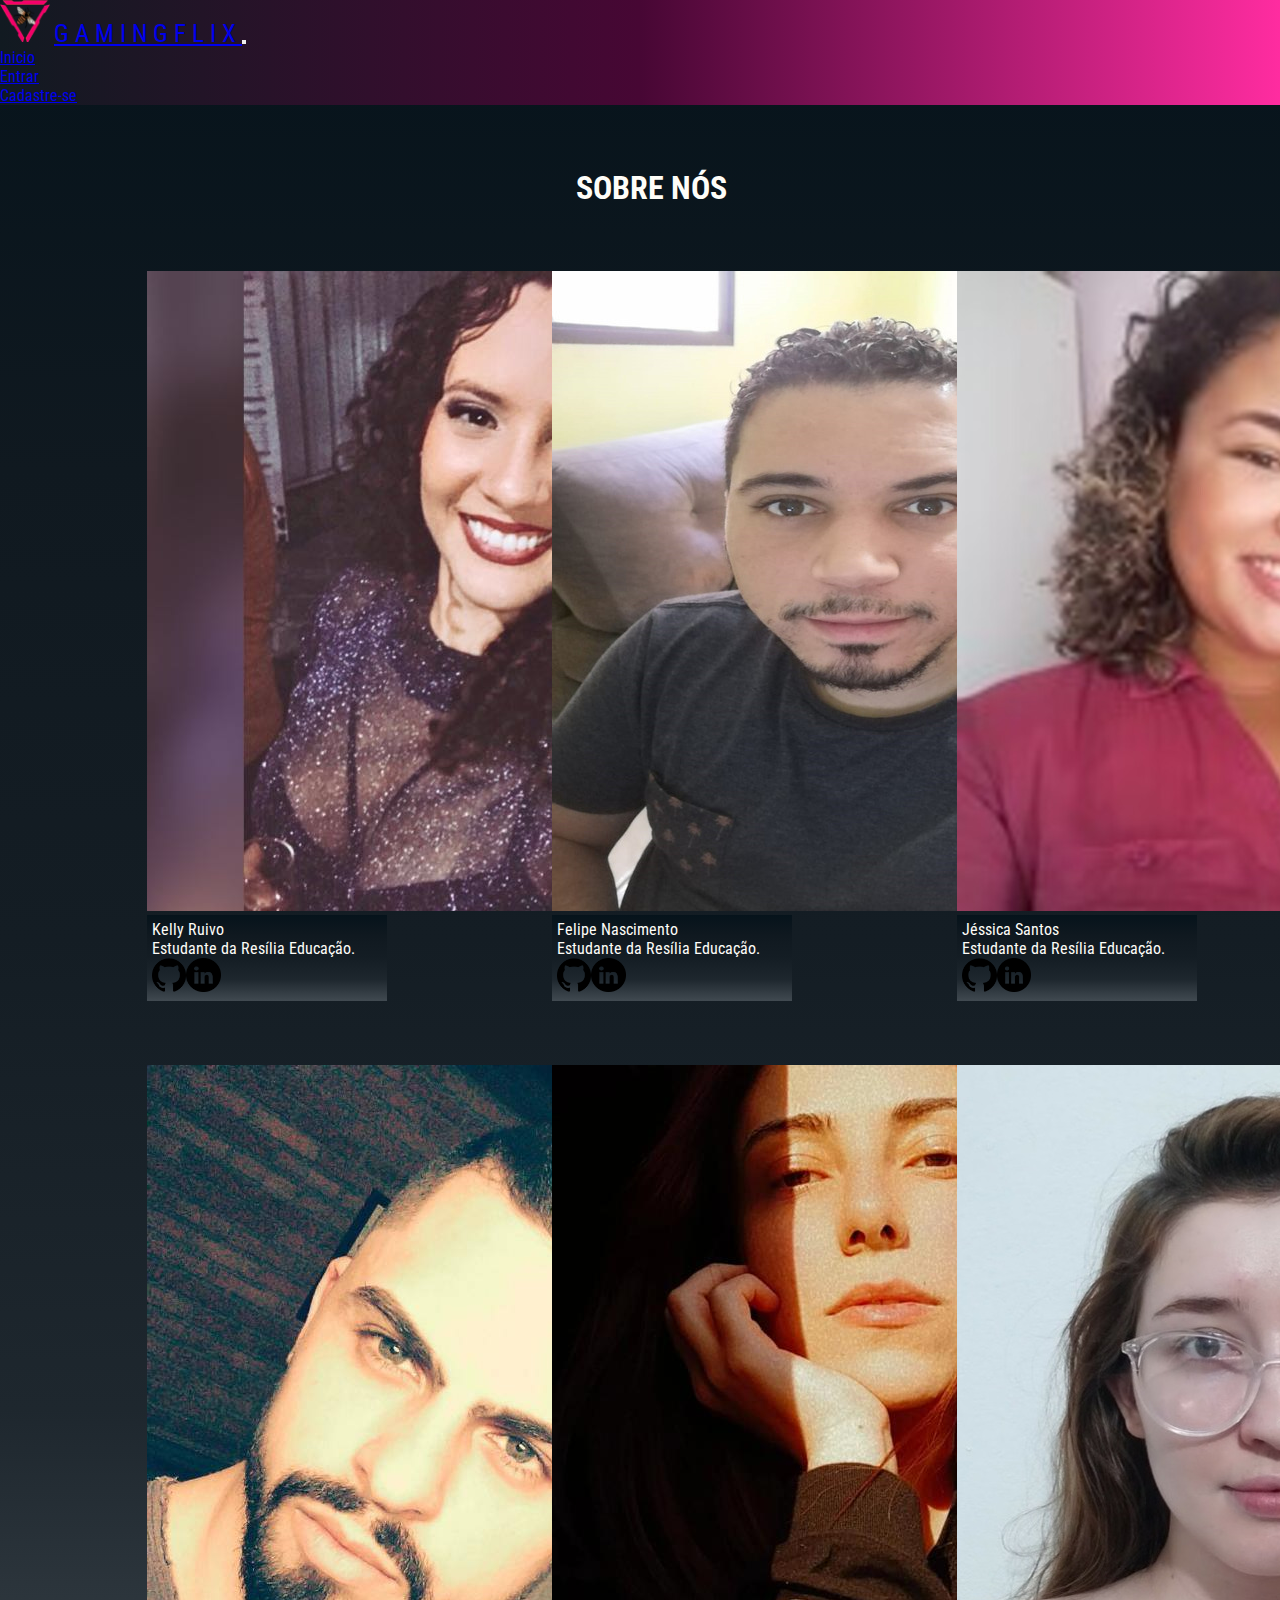
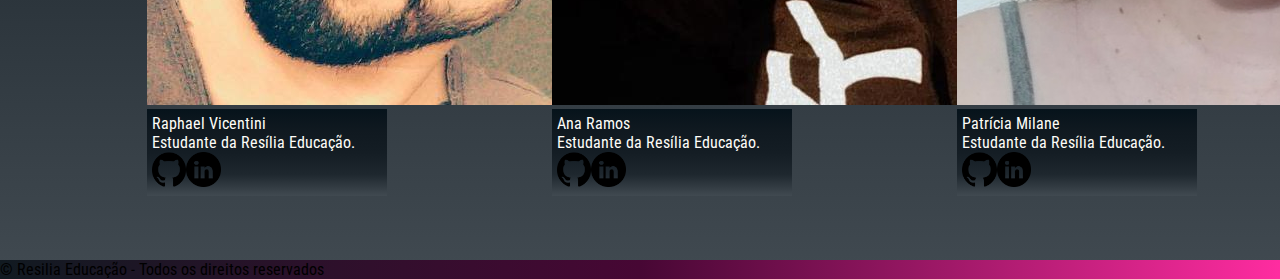
<file: sobre.html>
<!DOCTYPE html>
<html lang="pt-br">
<head>
  <meta charset="UTF-8">
  <meta http-equiv="X-UA-Compatible" content="IE=edge">
  <meta name="viewport" content="width=device-width, initial-scale=1.0">
  <link rel="icon" href="imagens/Logo.png">
  <link rel="stylesheet" href="https://use.fontawesome.com/releases/v5.15.4/css/all.css" integrity="sha384-DyZ88mC6Up2uqS4h/KRgHuoeGwBcD4Ng9SiP4dIRy0EXTlnuz47vAwmeGwVChigm" crossorigin="anonymous">
  <link rel="preconnect" href="https://fonts.googleapis.com">
  <link rel="preconnect" href="https://fonts.gstatic.com" crossorigin>
  <link href="https://fonts.googleapis.com/css2?family=Roboto+Condensed&display=swap" rel="stylesheet">
  <link href="https://cdn.jsdelivr.net/npm/bootstrap@5.1.3/dist/css/bootstrap.min.css" rel="stylesheet"
    integrity="sha384-1BmE4kWBq78iYhFldvKuhfTAU6auU8tT94WrHftjDbrCEXSU1oBoqyl2QvZ6jIW3" crossorigin="anonymous">
  <link rel="stylesheet" href="css/sobre.css">
  <title>Sobre Nós - GamingFlix</title>
</head>
<body>
  <header>
    <!-- Inicio Navbar -->
    <nav class="navbar navbar-expand-lg navbar-dark bg-aqua">
      <div class="container-fluid">
        <img src="imagens/Logo.png" width="50px">
        <a class="navbar-brand" href="#" width="60px">G A M I N G F L I X </a>
        <!-- Referente ao menu Mobile -->
        <button class="navbar-toggler" type="button" data-bs-toggle="collapse" data-bs-target="#navbarNav"
          aria-controls="navbarNav" aria-expanded="false" aria-label="Toggle navigation">
          <span class="navbar-toggler-icon"></span>
        </button>
        <!-- Fim menu Mobile -->
        <div class="collapse navbar-collapse justify-content-end" id="navbarNav">
          <ul class="navbar-nav">
            <li class="nav-item item-menu">
              <a class="nav-link" aria-current="page" href="index.html">Inicio</a>
            </li>
            <li class="nav-item item-menu">
              <a class="nav-link" href="IndexLogin.html">Entrar</a>
            </li>
            <li class="nav-item item-menu">
              <a class="nav-link" href="IndexCadastro.html">Cadastre-se</a>
            </li>
          </ul>
        </div>
      </div>
    </nav>
    <!-- Fim Navbar -->
    <h1>SOBRE NÓS</h1>
  </header>
  <main>
    <div class="container">
      <div class="card" style="width: 15rem;">
        <img src="imagens/Jessica.jpeg" class="card-img-top" alt="Sunset Over the Sea" />
        <div class="card-body">
          <p class="card-text text-center text-truncate max-width: 50px">Jéssica Santos</br>Estudante da Resília Educação.</br><a href="https://github.com/Jessaint"><img class="png"
                src="imagens/pnggithub.png"></a><a href="https://www.linkedin.com/in/jessicasjesus/"><img class="png"
                src="imagens/pnglinkedin.png"></a></p>
          </p>
        </div>
      </div>

      <div class="card" style="width: 15rem;">
        <img src="imagens/Felipe.jpg" class="card-img-top" alt="Sunset Over the Sea" />
        <div class="card-body">
          <p class="card-text text-center text-truncate max-width: 50px">Felipe Nascimento</br>Estudante da Resília Educação.</br><a href="https://github.com/felipenascto7"><img class="png"
                src="imagens/pnggithub.png"></a><a href="https://www.linkedin.com/in/felipenascto/"><img class="png"
                src="imagens/pnglinkedin.png"></a></p>
          </p>
        </div>
      </div>

      <div class="card" style="width: 15rem;">
        <img src="imagens/Kelly.jfif" class="card-img-top" alt="Sunset Over the Sea" />
        <div class="card-body">
          <p class="card-text text-center text-truncate max-width: 50px">Kelly Ruivo</br>Estudante da Resília Educação.</br><a href="https://github.com/Ke2lyRuivo"><img class="png"
                src="imagens/pnggithub.png"></a><a href="https://www.linkedin.com/in/ana-kelly-ruivo-665075b0/"><img class="png"
                src="imagens/pnglinkedin.png"></a></p>
          </p>
        </div>
      </div>
    </div>
    <div class="container">
      <div class="card" style="width: 15rem;">
        <img src="imagens/Patricia.jpg" class="card-img-top" alt="Sunset Over the Sea" />
        <div class="card-body">
          <p class="card-text text-center text-truncate max-width: 50px"> Patrícia Milane</br>Estudante da Resília Educação.</br><a href="https://github.com/patmilane"><img class="png"
                src="imagens/pnggithub.png"></a><a href="https://www.linkedin.com/in/patmilane/"><img class="png"
                src="imagens/pnglinkedin.png"></a></p>
          </p>
        </div>
      </div>

      <div class="card" style="width: 15rem;">
        <img src="imagens/Ana.jfif" class="card-img-top" alt="Sunset Over the Sea" />
        <div class="card-body">
          <p class="card-text text-center text-truncate max-width: 50px">Ana Ramos</br>Estudante da Resília Educação.</br><a href="#"><img class="png"
                src="imagens/pnggithub.png"></a><a href="https://www.linkedin.com/in/anaarmos/"><img class="png"
                src="imagens/pnglinkedin.png"></a></p>
          </p>
        </div>
      </div>

      <div class="card" style="width: 15rem;">
        <img src="imagens/Raphael.jfif" class="card-img-top" alt="Sunset Over the Sea" />
        <div class="card-body">
          <p class="card-text text-center text-truncate max-width: 50px">Raphael Vicentini </br>Estudante da Resília Educação.</br><a href="https://github.com/raphaelvicentini"><img class="png"
                src="imagens/pnggithub.png"></a><a href="https://www.linkedin.com/in/raphael-victor-pereira-vicentini-10a81272"><img class="png"
                src="imagens/pnglinkedin.png"></a></p>
          </p>
        </div>
      </div>
      
    </div>
  

    <footer class="bg-dark text-center text-white" style="background-image: linear-gradient(to left,#ff2ca0,#470734,#111A21);">
      <!-- Grid container -->
      <div class="container p-4 pb-0">
        <!-- Section: Social media -->
        <section class="mb-3 sectionicones"  style="margin-left: 8%;">
          <!-- Facebook -->
          <a
            class="btn btn-primary btn-floating m-1"
            style="background-color: #3b5998;"
            href="https://www.facebook.com/resilia.br/"
            role="button"
            ><i class="fab fa-facebook-f"></i
          ></a>
    
          <!-- Twitter -->
          <a
            class="btn btn-primary btn-floating m-1"
            style="background-color: #55acee;"
            href="https://twitter.com/resilia_br"
            role="button"
            ><i class="fab fa-twitter"></i
          ></a>
          <!-- Instagram -->
          <a
            class="btn btn-primary btn-floating m-1"
            style="background-color: #ac2b76;"
            href="https://www.instagram.com/resilia.br/"
            role="button"
            ><i class="fab fa-instagram"></i
          ></a>
          <!-- Linkedin -->
          <a
            class="btn btn-primary btn-floating m-1"
            style="background-color: #0082ca;"
            href="https://www.linkedin.com/school/resilia-educacao/people/"
            role="button"
            ><i class="fab fa-linkedin-in"></i
          ></a>
             
        </section>

        <!-- Section: Social media -->
      </div>
            © Resilia Educação - Todos os direitos reservados

    
    </footer>

    <script src="https://cdn.jsdelivr.net/npm/@popperjs/core@2.10.2/dist/umd/popper.min.js"
      integrity="sha384-7+zCNj/IqJ95wo16oMtfsKbZ9ccEh31eOz1HGyDuCQ6wgnyJNSYdrPa03rtR1zdB"
      crossorigin="anonymous"></script>
    <script src="https://cdn.jsdelivr.net/npm/bootstrap@5.1.3/dist/js/bootstrap.min.js"
      integrity="sha384-QJHtvGhmr9XOIpI6YVutG+2QOK9T+ZnN4kzFN1RtK3zEFEIsxhlmWl5/YESvpZ13"
      crossorigin="anonymous"></script>
  </main>
</body>

</html>
</file>
<file: css/style.css>
@import url('https://fonts.googleapis.com/css2?family=Roboto+Condensed:wght@400;700&display=swap');

body, html{
    width: 100%;
    height: 100%;
}

body{
    background-color: #070008;
}

.principal{
    height: 40em;
    background-image: url('../imagens/games35.jpg');
    background-size: cover;
    z-index:-1;
}

.viper{
    display: flex;
    justify-content: flex-end;
}

.imgviper{
    width: 29em;
    opacity: 1;
    display: flex;
    justify-content: flex-end;
    margin-top: 5%;
}

/* /////////////////// */

.principalDescricao{
    color: white;
    position: absolute;
    top: 10%;
    font-size: 16px;
    height: 500px; /*para caber na tela*/
    display: flex; /*joga nossos elementos pro padrao em linha*/
    flex-direction: column; /*transforma esse padrao em linha em colunas*/
    justify-content: center; 
    align-items: flex-start;
}

.principalDescricao .descricao{
    width: 100%;
  
}

.descricao{
    margin-left: 2%;
    font-size: 1.8em;
}

.titulo{
    font-size: 700%;
    margin-bottom: 1%;
    margin-top: 20px;
    font-weight: bold;
    color: #f5f3f3;
    width : cover;
    animation: animate 5s linear infinite;
}

.logo{
    padding: 0;
    text-shadow: 0 0 10px #c40b58,
        0 0 20px #c40b58,
        0 0 40px #c40b58,
        /* 0 0 80px #c40b58,
        0 0 160px #c40b58; */
}

@keyframes animate{
    0%, 18%, 20%, 50.1%, 60.1%, 65%, 80.1%, 90%, 92.1%, 100%{
        color: #f0e0e7;
        text-shadow:none;
    }

    18.1%, 20.1%, 30%, 50%, 60.1%, 65%, 80.1%, 90%, 92.1%, 100%{
        color: #fff;
        text-shadow: 0 0 10px #c40b58,
        0 0 20px #c40b58,
        0 0 40px #c40b58,
        0 0 80px #c40b58,
        0 0 160px #c40b58;
    }
}

.botao{
    width: 18rem;
    height: 5rem;
    background-color: #c40b58;
    border: none; /*ele vem com valor padrao, entao tenho q tirar*/
    border-radius: 5px;
    color: white;
    padding: 15px;
    margin-right: 20px;
    font-size: 12px;
    cursor: pointer;
    transition: 1s ease all; /*mudar cor suavement*/
    overflow: hidden;
}


.botao i{
    margin-right: 1%;
    font-size: 1em;
    padding: 5px;
}

.titulobotoes{
    font-size: 7em;
    font-style: normal;
}

.container{ 
    margin-left: 30px;

}

.principalDescricao .container{ /*apenas o container q esta em principal*/
    width: 70%;
}

.separador{
    margin-top: 5%;
}

.btn{
    border: none;
}

.main-container{
    height: 100%;
    display:flex;
    justify-content: center;
    align-items: center;
}

.img-corpo{
    margin-left: 10%;
    width: auto;
    display: flex;
    justify-content: center;    
    align-items: center;

}

strong {    
    text-shadow: 0 0 1px #c40b58,
            0 0 2px #c40b58,
            0 0 4px #c40b58,
            0 0 8px #c40b58,
            0 0 16px #c40b58;
}

.texto-corpo{
    border-color: #790840;
    display: flex;
    justify-content: center;
    font-size: 160%;
    margin-top: 4%;
    margin-bottom: 4%;
    margin-left: -10%;
    font-weight: bold;
    color: #f5f3f3;
    width: 100%;    
    text-shadow: 0 0 1px #c40b58,
                 0 0 16px #c40b58;
}

 .btn-change7{
    background: #c40b58;
    margin: 20px;
    float: left;
    border:0px;
    color:#fff;
    box-shadow: 0 0 1px #ccc;
    /* -webkit-transition-duration: 0.5s;
    -webkit-transition-timing-function: linear; */
    box-shadow:0px 0 0 #810a3b  inset;
}
.btn-change7:hover{
    box-shadow:300px 0 0 #83063a inset;
}

/* BOOTSTRAP PARTE DOS CARDS DE PRICING */

.planos{
    display: flex;
    justify-content: center;
    font-size: 300%;
    margin-bottom: 1%;
    font-weight: bold;
    color: #f5f3f3;
    width: 100%;
    text-shadow: 0 0 1px #c40b58,
            0 0 2px #c40b58,
            0 0 4px #c40b58,
            0 0 8px #c40b58,
            0 0 16px #c40b58;
}

section.pricing {
    background: #edeef0;
    background: linear-gradient(to bottom, #000000, #631741);
    padding-left: 6%;
}
  
.pricing .card {
    border: none;
    border-radius: 1rem;
    transition: all 0.2s;
    box-shadow: 0 0.5rem 1rem 0 rgba(0, 0, 0, 0.1);
}
  
.pricing hr {
    margin: 1.5rem 0;
}
  
.pricing .card-title {
    margin: 0.5rem 0;
    font-size: 0.9rem;
    letter-spacing: .1rem;
    font-weight: bold;
}
  
.pricing .card-price {
    font-size: 3rem;
    margin: 0;
  }
  
.pricing .card-price .period {
    font-size: 0.8rem;
  }
  
.pricing ul li {
    margin-bottom: 1rem;
  }
  
.pricing .text-muted {
    opacity: 0.7;
  }
  
.pricing .btn {
    font-size: 80%;
    border-radius: 5rem;
    letter-spacing: .1rem;
    font-weight: bold;
    padding: 1rem;
    opacity: 0.7;
    transition: all 0.2s;
    background: #c40b58;
  }

.detalhes{
      margin-bottom: 3%;
  }

.accordion-item{
    width: 90%;
    color: black;
    justify-content: center;
    align-items: center;
    margin: auto;
}

footer{
      display: flex;
      justify-content: center;
}

footer{
    padding-left: 5%;
}

.infoAdicionais{
    padding-top: 5%;
}

::-webkit-scrollbar{
    width: 15px;
}

::-webkit-scrollbar-thumb{
    background: #83063a;
    border-radius: 15px;
}

.navbar{
    background-image: linear-gradient(to left,#ff2ca0,#470734,#111A21);
    font-family: 'Roboto Condensed', sans-serif;
}


@media (min-width: 992px) {

    .principalDescricao{
        margin-top: 3%;
    }

    .pricing .card:hover {
      margin-top: -.25rem;
      margin-bottom: .25rem;
      box-shadow: 0 0.5rem 1rem 0 rgba(0, 0, 0, 0.3);
    }
  
    .pricing .card:hover .btn {
      opacity: 1;
    }

    .sectiondois{
        font-size: 150%;
    }
}

@media(min-width: 1750px){
    .planosDisponiveis{
        margin-left: 10%;
    }
}

  @media (min-width: 970px) {

    .principalDescricao{
        margin-top: 4%;
    }
}

  @media(max-width: 950px){

    .principalDescricao{
        margin-top: 4%;
    }

    .titulo{
        font-size: 650%;
    }

    .viper{
        display: none;
    }

    .sectiondois{
        font-size: 130%;
        margin-left: -7%;
    }

    .infoAdicionais{
        font-size: 210%;
        display: flex;
        text-align: center;
    }
}

  @media(max-width: 800px){

    .principalDescricao{
        margin-left: 7%;
    }

    .botao{
        width: 70%;
    }
    .titulo{
        font-size: 500%;
    }     

    .img-corpo{
        display: none;
    }

    .texto-corpo{
        justify-content: center;
        margin-left: 10%;
        font-size: 120%;
    }

    .planosDisponiveis{
        width: 70%;
        text-align: center;
    }
    
    .sectiondois{
        font-size: 110%;
    }

    .planos, .infoAdicionais{
        font-size: 150%;
        
    }
  
  }

  @media(max-width: 680px){
    .titulo{
        font-size: 280%
    }

    .principalDescricao{
      margin-top: 12%;
  }
}

  @media(max-width: 600px){
      .titulo{
          font-size: 260%
      }

      .principalDescricao{
        margin-top: 12%;
    }
  }

  @media(max-width: 450px){
      .titulo{
          font-size: 280%;
      }
  }

  @media(max-width: 400px){
      .titulo{
          font-size: 200%;
          margin-top: 22%;
      }
  }
</file>
<file: css/cadastro.css>
@import url('https://fonts.googleapis.com/css2?family=Roboto+Condensed:wght@400;700&display=swap');


html{
    height: 100%;
    width: 100%;
    overflow-x: hidden;
}

body{
    background-color: black;
    min-height: 100%;  
    display: flex;
    flex-direction: column;
    background-image: linear-gradient(to left, #1b0616, #20101b, #241420, #2b1e2e, #504151);
    font-family: 'Roboto Condensed', sans-serif;

}

*, html{
    margin: 0;
    padding: 0;
    color: white;
}

::-webkit-scrollbar{
    background: #000000;
}
::-webkit-scrollbar-thumb{
    background: #c40b58;
    border-radius: 30px;}

.navbar{
    font-style: 'Roboto Condensed', sans-serif;
    font-family: 'Roboto Condensed', sans-serif;
    background-image: linear-gradient(to left, #ff2ca0, #470734, #111A21);
    color: #FEFDF8;
}

.navbar-brand{
    font-size: 22px;
    padding-left: 3px;
}

form{
    margin-left: 23%;
}

.form-group{
    margin-left: 2%;
}

.btn {
    background-color: #c40b58;
    border: transparent;
}

footer{
    background-color: black;
    padding-top: 20px;
    color: white;
    margin-top: auto; /*https://www.youtube.com/watch?v=yc2olxLgKLk*/  
}

@media(max-width:800px){
    form{
        margin-left: 0%;
    }
}

@media(max-width:600px){
    form{
        margin-left: 3%;
    }
}
</file>
<file: css/stylelogin.css>
html{
    height: 100%;
    width: 100%;
}

body{
    background-color: black;
    min-height: 100%;  
    display: flex;
    flex-direction: column;
}
::-webkit-scrollbar{
    background: #000000;
 
}
::-webkit-scrollbar-thumb{
    background: #c40b58;
    border-radius: 30px;
}
body.bg-jogos{
    background-image: url("../imagens/background2.jpg");
    background-size: cover;
    background-repeat: no-repeat;
    /* background-attachment: fixed; */

}
.titulo{
    font-size: 250%;
    margin-bottom: 1%;
    margin-top: 20px;
    font-weight: bold;
    color: #f5f3f3;
    width: cover;
    animation: animate 5s linear infinite;}

    @keyframes animate {
        0%, 18%, 20%, 50.1%, 60.1%, 65%, 80.1%, 90%, 92.1%, 100%{
            color: #f0e0e7;
            text-shadow:none;
        }
    
        18.1%, 20.1%, 30%, 50%, 60.1%, 65%, 80.1%, 90%, 92.1%, 100%{
            color: #fff;
            text-shadow: 0 0 10px #c40b58,
            0 0 20px hsl(335, 89%, 41%),
            0 0 40px #c40b58,
            0 0 80px #c40b58,
            0 0 160px #c40b58;
        }
    }
    #msgemail{
        color: #f5f3f3;
        padding-top: 2px;
        font-size:15px;
        display: flex;
        justify-content:end;
        animation-timing-function: 20ms;

    }

    h1{
        font-family: 'Roboto Condensed', sans-serif;
    }
    .btn{
        background-color: #c40b58;
        border: transparent;
    }
    .btn:hover{
        background-color:  #7e0439;
        transition:300ms;
        
    }
    #caixa_login{
        background: rgba(0,0,0,0.7);
        padding:30px;
        margin-top: 4%;
        margin-bottom: -2%;
    }
    h2{
        font-family: 'Roboto Condensed', sans-serif;
        color: #f0e0e7;
        font-size: 30px;
        text-align: center;
    }
    .assineagora{
        color: #c40b58;
        text-decoration: none;
    }
    .esqueceusenha{
        padding-top: 15px;
        font-size:15px;
        display: flex;
        justify-content:end;
    }
    .text-center,.text-black{
        font-family: 'Roboto Condensed', sans-serif;
        color: #f0e0e7;
        text-align: center;
    }

    .navbar{
        background-image: linear-gradient(to left,#ff2ca0,#470734,#111A21);
        font-family: 'Roboto Condensed', sans-serif;
    }

    footer{
        display: flex;
        margin-top: auto;
    }

    @media(max-width: 950px){
        .divcaixa{
            width: 380px;
            margin-left: 25%;
        }
    }

    @media(max-width: 650px){
        .divcaixa{
            width: 300px;
            margin-left: 10%;
            margin-top: 10%;

        }
    }

    @media(max-width: 400px){
        .divcaixa{
            width: cover;
            /* margin-left: 19%; */
        }
    }

    @media(max-width: 300px){
        .divcaixa{
            width: cover;
            margin-left: 0;
        }
    }
</file>
<file: css/sobre.css>
*{
    margin: 0;
    padding: 0;
}
::-webkit-scrollbar{
    background: rgb(0, 0, 0);
}
::-webkit-scrollbar-thumb{
    background: #83063a;
    border-radius: 15px;
}
.navbar{
 background-image: linear-gradient(to left,#ff2ca0,#470734,#111A21);
}

.navbar-brand{
    font-size: 25px;
}

.navbar-dark,.text-center{
    font-family: 'Roboto Condensed', sans-serif;

}
h1{
    font-family: 'Roboto Condensed', sans-serif;
    color: #FEFDF8;
    margin-top: 5%;
    margin-left: 45%;
}
body{
    background-image: linear-gradient(#06131B,#101920,#141D24,#1E272E,#414A51);
    background-size: 150%;
}
.container{
    flex-direction: row-reverse;
    justify-content:space-around;
    margin-left: 5%;
    margin-top: 5%;
    display: flex;
    align-items: flex-start;
}
.card{
    border-color:#ac2b76;
    border-width: 2px;
}
.png{
    max-width: 15%;
}
.card-body{
    background-image: linear-gradient(#06131B,#101920,#141D24,#1E272E,#414A51);
  padding: 5px;
  max-width: 240px;
  max-height: 110px;
}
.card-text{
    font-family: 'Roboto Condensed', sans-serif;
    color: #FEFDF8;
}
.btn{
    border: transparent;
}
footer{
   margin-top:4%;
}
</file>
